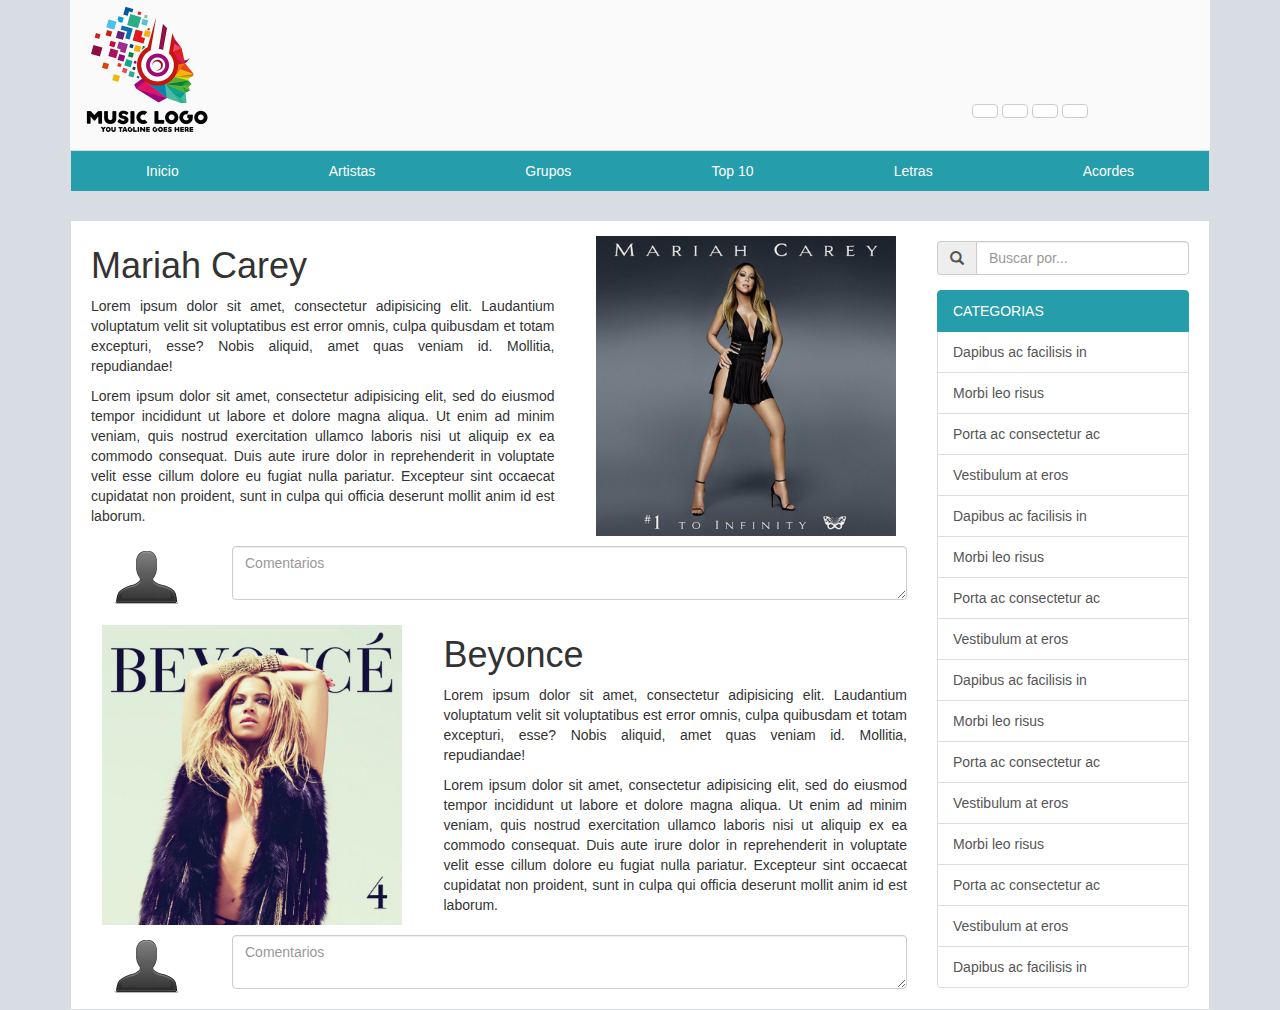
<file: Musica/index.html>
<!DOCTYPE html>
<html>

<head>
    <meta charset="utf-8">
    <meta http-equiv="X-UA-Compatible" content="IE=edge">
    <meta name="viewport" content="width=device-width, user-scalable=no, initial-scale=1.0, maximum-scale=1.0, minimum-scale=1.0">
    <title>Sitio de Musica</title>
    <link href="css/bootstrap.min.css" rel="stylesheet">
    <link href="css/musica.css" rel="stylesheet">
    <!-- jQuery (necessary for Bootstrap's JavaScript plugins) -->
    <script src="https://ajax.googleapis.com/ajax/libs/jquery/1.11.3/jquery.min.js"></script>
    <!-- Include all compiled plugins (below), or include individual files as needed -->
    <script src="js/bootstrap.min.js"></script>
    <link rel="stylesheet" href="https://use.fontawesome.com/releases/v5.8.2/css/all.css" integrity="sha384-oS3vJWv+0UjzBfQzYUhtDYW+Pj2yciDJxpsK1OYPAYjqT085Qq/1cq5FLXAZQ7Ay" crossorigin="anonymous">
</head>

<body>
    <div class="container">
        <header>
            <div class="row">
                <div class="col-lg-12">
                    <div class="row">
                        <div class="col-xs-12 col-sm-6 col-md-6 col-lg-8">
                            <img class="logo" src="img/logo.jpeg" alt="">
                        </div>
                        <div class="col-xs-12 col-sm-6 col-md-6 col-lg-4">
                            <div class="row">
                                <div class="col-lg-12 vacio hidden-xs"></div>
                                <div class="text-center redes">
                                    <button type="button" class="btn btn-default"><i class="fab fa-facebook-f fa-1x"></i></button>
                                    <button type="button" class="btn btn-default"><i class="fab fa-instagram fa-1x"></i></button>
                                    <button type="button" class="btn btn-default"><i class="fab fa-pinterest fa-1x"></i></button>
                                    <button type="button" class="btn btn-default"><i class="fab fa-twitter fa-1x"></i></button>
                                </div>
                            </div>
                        </div>
                    </div>
                </div>
            </div>
        </header><!-- /header -->
        <nav class="navbar navbar-expand-lg">
            <ul class="nav nav-justified">
                <li><a href="" title="">Inicio</a></li>
                <li><a href="" title="">Artistas</a></li>
                <li><a href="" title="">Grupos</a></li>
                <li><a href="" title="">Top 10</a></li>
                <li><a href="" title="">Letras</a></li>
                <li><a href="" title="">Acordes</a></li>
            </ul>
        </nav>
        <!-- /nav -->
    </div>
    <div class="container">
        <div class="row blanco">
            <div class="col-md-9 col-lg-9">
                <section>
                    <div class="row">
                        <div class="col-sm-6 col-md-6 col-lg-7 text-justify">
                            <h1>Mariah Carey</h1>
                            <p>Lorem ipsum dolor sit amet, consectetur adipisicing elit. Laudantium voluptatum velit sit voluptatibus est error omnis, culpa quibusdam et totam excepturi, esse? Nobis aliquid, amet quas veniam id. Mollitia, repudiandae!</p>
                            <p>Lorem ipsum dolor sit amet, consectetur adipisicing elit, sed do eiusmod
                            tempor incididunt ut labore et dolore magna aliqua. Ut enim ad minim veniam,
                            quis nostrud exercitation ullamco laboris nisi ut aliquip ex ea commodo
                            consequat. Duis aute irure dolor in reprehenderit in voluptate velit esse
                            cillum dolore eu fugiat nulla pariatur. Excepteur sint occaecat cupidatat non
                            proident, sunt in culpa qui officia deserunt mollit anim id est laborum.</p>
                        </div>
                        <div class="col-sm-6 col-med-6 col-lg-5 text-center"><img class="artista" src="img/carey.jpeg" ></div>
                        <div class="col-xs-12 col-sm-12 col-md-lg-12 text-center">
                            <div class="row">
                                <div class="col-xs-2 col-sm-2 col-md-2 text-center"><img src="img/user.png" alt=""></div>
                                <div class="col-xs-10 col-sm-10 col-md-10 text-center">
                                    <form action="">
                                        <div class="form-group">
                                            <textarea class="form-control" placeholder="Comentarios"></textarea>
                                        </div>
                                    </form>
                                </div>
                            </div>
                        </div>

                    </div>
                </section>

                <section>
                    <div class="row">
                        <div class="col-sm-6 col-md-6 col-lg-5 text-center"><img class="artista" src="img/beyonce.jpg" ></div>
                        <div class="col-sm-6 col-md- 6 col-lg-7 text-justify">
                            <h1>Beyonce</h1>
                            <p>Lorem ipsum dolor sit amet, consectetur adipisicing elit. Laudantium voluptatum velit sit voluptatibus est error omnis, culpa quibusdam et totam excepturi, esse? Nobis aliquid, amet quas veniam id. Mollitia, repudiandae!</p>
                            <p>Lorem ipsum dolor sit amet, consectetur adipisicing elit, sed do eiusmod
                            tempor incididunt ut labore et dolore magna aliqua. Ut enim ad minim veniam,
                            quis nostrud exercitation ullamco laboris nisi ut aliquip ex ea commodo
                            consequat. Duis aute irure dolor in reprehenderit in voluptate velit esse
                            cillum dolore eu fugiat nulla pariatur. Excepteur sint occaecat cupidatat non
                            proident, sunt in culpa qui officia deserunt mollit anim id est laborum.</p>
                        </div>
                        <div class="col-xs-12 col-sm-12 col-md-lg-12 text-center">
                            <div class="row">
                                <div class="col-xs-2 col-sm-2 col-md-2 text-center"><img src="img/user.png" alt=""></div>
                                <div class="col-xs-10 col-sm-10 col-md-10 text-center">
                                    <form action="">
                                        <div class="form-group">
                                            <textarea class="form-control" placeholder="Comentarios"></textarea>
                                        </div>
                                    </form>
                                </div>
                            </div>
                        </div>
                        
                    </div>
                </section>
            </div>
            <div class="col-md-3 col-lg-3 hidden-xs hidden-sm">
                <div class="row">
                    <div class="col-lg-12 buscar">
                        <form action="">
                        <div class="input-group">
                <span class="input-group-addon"><span class="glyphicon glyphicon-search"></span></span>
                <input type="text" class="form-control" rows="3" placeholder="Buscar por... ">
            </div>
                        </form>
                    </div>
                    <div class="col-lg-12">
                        
  <a href="#" class="list-group-item active list-group">
    CATEGORIAS
  </a>
  <a href="#" class="list-group-item">Dapibus ac facilisis in</a>
  <a href="#" class="list-group-item">Morbi leo risus</a>
  <a href="#" class="list-group-item">Porta ac consectetur ac</a>
  <a href="#" class="list-group-item">Vestibulum at eros</a>
  <a href="#" class="list-group-item">Dapibus ac facilisis in</a>
  <a href="#" class="list-group-item">Morbi leo risus</a>
  <a href="#" class="list-group-item">Porta ac consectetur ac</a>
  <a href="#" class="list-group-item">Vestibulum at eros</a>
  <a href="#" class="list-group-item">Dapibus ac facilisis in</a>
  <a href="#" class="list-group-item">Morbi leo risus</a>
  <a href="#" class="list-group-item">Porta ac consectetur ac</a>
  <a href="#" class="list-group-item">Vestibulum at eros</a>
   <a href="#" class="list-group-item">Morbi leo risus</a>
  <a href="#" class="list-group-item">Porta ac consectetur ac</a>
  <a href="#" class="list-group-item">Vestibulum at eros</a>
  <a href="#" class="list-group-item">Dapibus ac facilisis in</a>
</div>
                    </div>
                </div>
            </div>
        </div>
    </div>
</body>

</html>
</file>
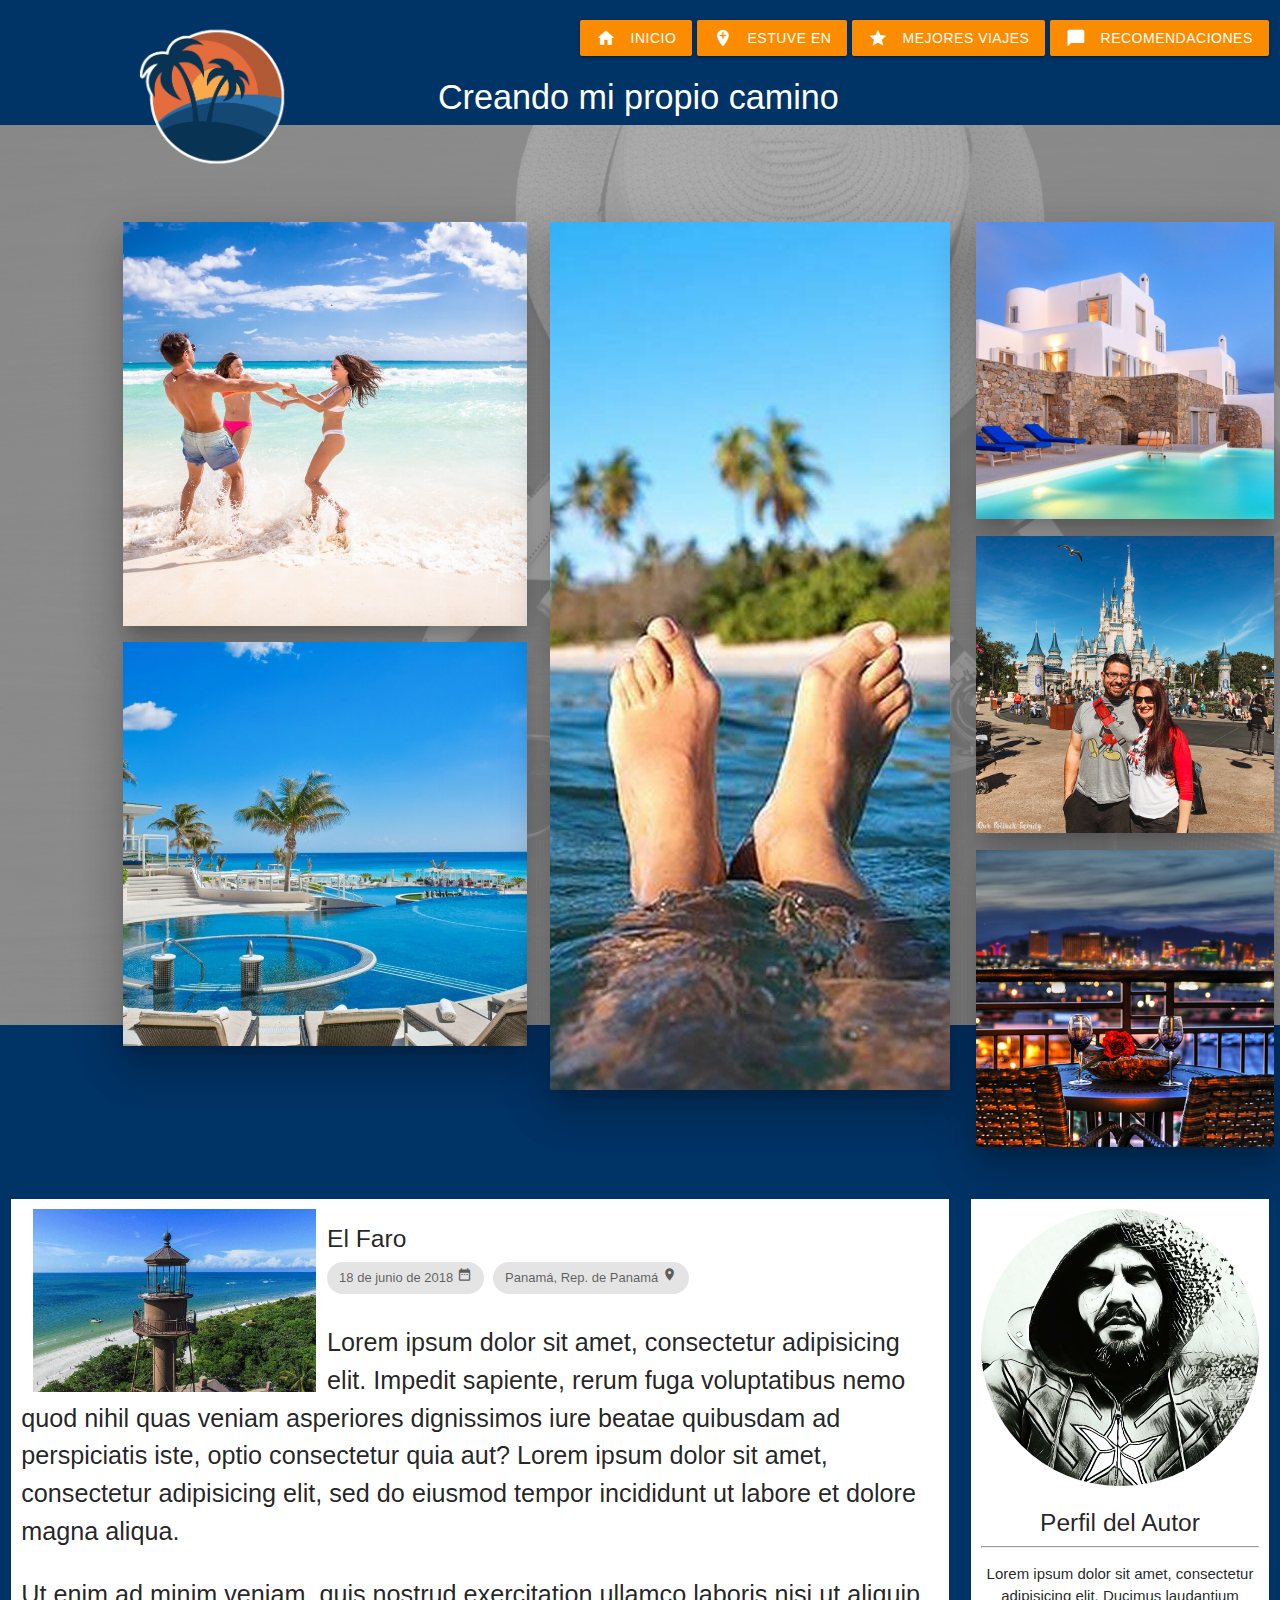
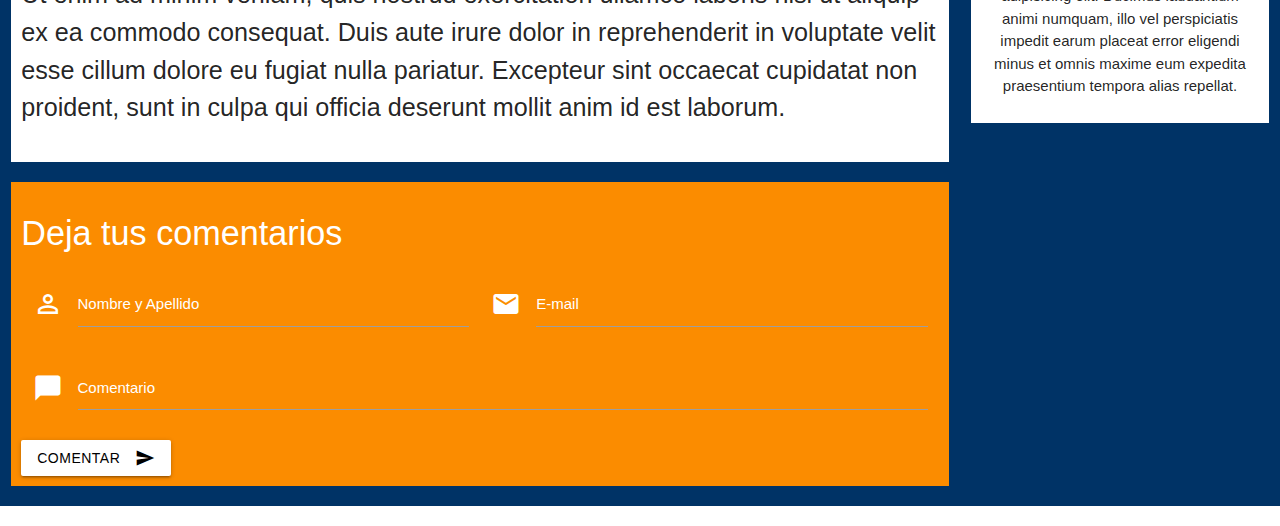
<file: Viajes/index.html>
<!DOCTYPE html>
<html>

<head>
    <!--Import Google Icon Font-->
    <link href="https://fonts.googleapis.com/icon?family=Material+Icons" rel="stylesheet">
    <!--Import materialize.css-->
    <link type="text/css" rel="stylesheet" href="css/materialize.min.css" media="screen,projection" />
    <link type="text/css" rel="stylesheet" href="css/estilo.css" />
    <link rel="stylesheet" href="https://use.fontawesome.com/releases/v5.8.2/css/all.css" integrity="sha384-oS3vJWv+0UjzBfQzYUhtDYW+Pj2yciDJxpsK1OYPAYjqT085Qq/1cq5FLXAZQ7Ay" crossorigin="anonymous">
    <!--Let browser know website is optimized for mobile-->
    <meta name="viewport" content="width=device-width, initial-scale=1.0">
    <title>Sitio de Viajes</title>
</head>

<body>
    <div class="had-container">
        <header>
            <div class="row">
                <div class="col s12 m12 l12">
                    <div class="row">
                        <div class="col s4 m4 l4 center-align">
                            <img class="logo" src="img/logo.png" alt="">
                        </div>
                        <div class="col s8 m8 l8 right-align">
                            <div class="row">
                                <div class="col l12 hide-on-med-and-down">
                                    <a class="waves-effect waves-light btn orange darken-1"><i class="material-icons left">home</i>Inicio</a>
                                    <a class="waves-effect waves-light btn orange darken-1"><i class="material-icons left">add_location</i>Estuve en</a>
                                    <a class="waves-effect waves-light btn orange darken-1"><i class="material-icons left">star</i>Mejores Viajes</a>
                                    <a class="waves-effect waves-light btn orange darken-1"><i class="material-icons left">chat_bubble</i>Recomendaciones</a>
                                </div>
                                <div class="col l12 hide-on-large-only">
                                    <a class="waves-effect waves-light btn orange darken-1"><i class="material-icons left">home</i></a>
                                    <a class="waves-effect waves-light btn orange darken-1"><i class="material-icons left">add_location</i></a>
                                    <a class="waves-effect waves-light btn orange darken-1"><i class="material-icons left">star</i></a>
                                    <a class="waves-effect waves-light btn orange darken-1"><i class="material-icons left">chat_bubble</i></a>
                                </div>
                                <div class="col m12 l12 white-text left-align hide-on-small-only">
                                    <h4>Creando mi propio camino</h4>
                                </div>
                            </div>
                        </div>
                    </div>
                </div>
                <div class="col s12 m12 l12 white-text hide-on-med-and-up left-align">
                    <h4>Creando mi propio camino</h4>
                </div>
            </div>
        </header><!-- /header -->
        <div class="row fotos">
            <div class="col s12 m12 l12">
                <div class="row">
                    <div class="col m1 l1 hide-on-small-only white-text">
                        <div class="row">
                            <div class="col m12 l12"><i class="fab fa-facebook fa-2x"></i></div>
                            <div class="col m12 l12"><i class="fab fa-instagram fa-2x"></i></div>
                            <div class="col m12 l12"><i class="fab fa-twitter fa-2x"></i></div>
                            <div class="col m12 l12"><i class="fab fa-youtube fa-2x"></i></div>
                            <div class="col m12 l12"><i class="fab fa-pinterest fa-2x"></i></div>
                        </div>
                    </div>
                    <div class="col s12 m4 l4">
                        <img class="responsive-img z-depth-5" src="img/vc1.jpg" alt="">
                        <img class="responsive-img z-depth-5" src="img/vc2.jpg" alt="">
                    </div>
                    <div class="col s12 m4 l4 center-align">
                        <img class="responsive-img z-depth-5" src="img/vc6.jpg" alt="">
                    </div>
                    <div class="col s12 m3 l3">
                        <img class="responsive-img z-depth-5" src="img/vc3.jpg" alt="">
                        <img class="responsive-img z-depth-5" src="img/vc4.jpg" alt="">
                        <img class="responsive-img z-depth-5" src="img/vc5.jpg" alt="">
                    </div>
                </div>
            </div>
        </div>
        <div class="row">
            
            <div class="col s12 m9 l9">
            	<div class="row">
            		<div class="col s12 m12 l12">
    <div class="col s12 m12 l12 white espacio">
        <div class="col s12 m4 l4 ">
            <img class="responsive-img" src="img/vc7.jpg" alt="">
        </div>
        <h5>El Faro</h5>
        <div class="chip">18 de junio de 2018 <i class="tiny material-icons">date_range</i> </div>
        <div class="chip">Panam&aacute;, Rep. de Panam&aacute; <i class=" tiny material-icons">location_on</i></div>
        <p class="flow-text">Lorem ipsum dolor sit amet, consectetur adipisicing elit. Impedit sapiente, rerum fuga voluptatibus nemo quod nihil quas veniam asperiores dignissimos iure beatae quibusdam ad perspiciatis iste, optio consectetur quia aut? Lorem ipsum dolor sit amet, consectetur adipisicing elit, sed do eiusmod
            tempor incididunt ut labore et dolore magna aliqua.</p>
             <p class="flow-text"> Ut enim ad minim veniam,
            quis nostrud exercitation ullamco laboris nisi ut aliquip ex ea commodo
            consequat. Duis aute irure dolor in reprehenderit in voluptate velit esse
            cillum dolore eu fugiat nulla pariatur. Excepteur sint occaecat cupidatat non
            proident, sunt in culpa qui officia deserunt mollit anim id est laborum.</p>
    </div>
     </div>
</div>
<div class="row">
	<div class="col s12 m12 l12">
    <div class="col s12 m12 l12 orange darken-1 white-text espacio">
        <h4>Deja tus comentarios</h4>
        <form action="">
            <div class="input-field col l6 s12 ">
                <i class="material-icons prefix">perm_identity</i>
                <input type="text" id="nombre" class="validate">
                <label for="nombre" class="white-text">Nombre y Apellido</label>
            </div>
            <div class="input-field col l6 s12 ">
                <i class="material-icons prefix">email</i>
                <input type="email" id="email" class="validate">
                <label for="email" class="white-text" data-success="email correcto" data-error="Ingresa un email valido">E-mail</label>
            </div>
            <div class="input-field col s12 ">
                <i class="material-icons prefix">chat_bubble</i>
                <textarea id="texto" class="materialize-textarea"></textarea>
                <label for="texto" class="white-text">Comentario</label>
            </div>
            <div class="columns small-12 medium-12 large-12 text-right">
                <button class="btn waves-effect waves-light white black-text right-align" type="submit" name="action">Comentar
                    <i class="material-icons right">send</i>
                </button>
            </div>
        </form>
    </div>
            </div>
            </div>
</div>
 <div class="col s12 m3 l3">
            	<div class="row">
            <div class="col s12 m12 l12">
                <div class="col s12 m12 l12 white espacio center-align">
                    <img class="responsive-img circle" src="img/autor.png" alt="">
                    <h5>Perfil del Autor</h5>
                    <hr>
                    <p>Lorem ipsum dolor sit amet, consectetur adipisicing elit. Ducimus laudantium animi numquam, illo vel perspiciatis impedit earum placeat error eligendi minus et omnis maxime eum expedita praesentium tempora alias repellat.</p>
                </div>
            </div>
        </div>
            </div>
         
        </div>
    
    <!--JavaScript at end of body for optimized loading-->
    <script type="text/javascript" src="js/materialize.min.js"></script>
</body>

</html>
</file>
<file: Musica/css/musica.css>
body{
	background: #d8dce3;
}


header{
	background: #FAFAFA;
}

.logo{
	width: 150px;
}

.vacio{
	height: 100px;
}

.redes{
	margin: 5px;
}

nav ul{
	background:#259dab;
}

nav a{
	color: white;
}

nav a:hover{
	color: black;
}
.blanco{
	background: white;
	margin: 1px;
	padding: 5px;
}

.artista{
	width: 300px;
	padding: 10px 0 10px 0
}

.buscar{
	padding: 15px;
}

.list-group-item.active, .list-group-item.active:focus, .list-group-item.active:hover
{
	background: #259dab !important;
	border-color: #259dab !important;
}

@media (max-width: 768px) {
	.artista{
	width: 100%;
}

.menu{
	display: none;
}

}
</file>
<file: Viajes/css/estilo.css>
html{
	margin:0 auto;
	padding: 0 auto; 
}
.had-container{
	background-image: url(../img/fondo.jpg);
	background-color: #003366;
	background-repeat: no-repeat;
background-position: 0px 125px;
	background-size: cover;
	height: 100%;
	width: 100%;
	background-attachment: fixed;
}

header{
	padding-top: 20px;
}

.logo{
	width: 150px;
}

.espacio{
	padding: 10px !important;
}

.fotos img{
	margin:5px;
}
</file>
